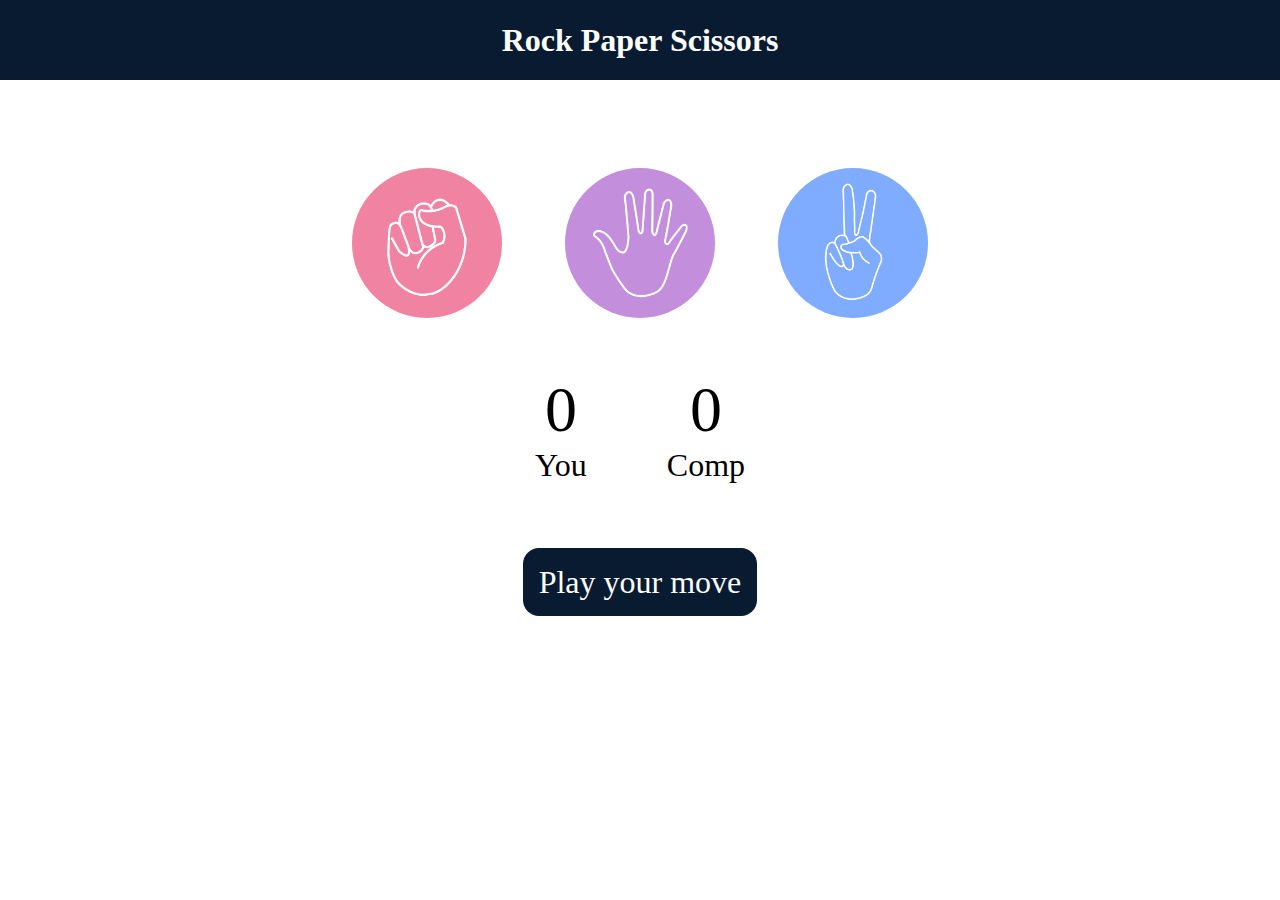
<file: rock paper/index.html>
<!DOCTYPE html>
<html lang="en">
  <head>
    <meta charset="UTF-8" />
    <meta name="viewport" content="width=device-width, initial-scale=1.0" />

    <title>Rock Paper Scissors Game</title>
    <link rel="stylesheet" href="style.css" />
    
  </head>
  <body>

    <h1>Rock Paper Scissors</h1>

    <div class="choices">

      <div class="choice" id="rock">
        <img src="./images/rock.png" />
      </div>

      <div class="choice" id="paper">
        <img src="./images/paper.png" />
      </div>

      <div class="choice" id="scissors">
        <img src="./images/scissors.png" />
      </div>

    </div>

    <div class="score-board">

      <div class="score">
        <p id="user-score">0</p>
        <p>You</p>
      </div>

      <div class="score">
        <p id="comp-score">0</p>
        <p>Comp</p>
      </div>

    </div>

    <div class="msg-container">
      <p id="msg">Play your move</p>
    </div>

    <script src="app.js"></script>

  </body>
</html>
</file>
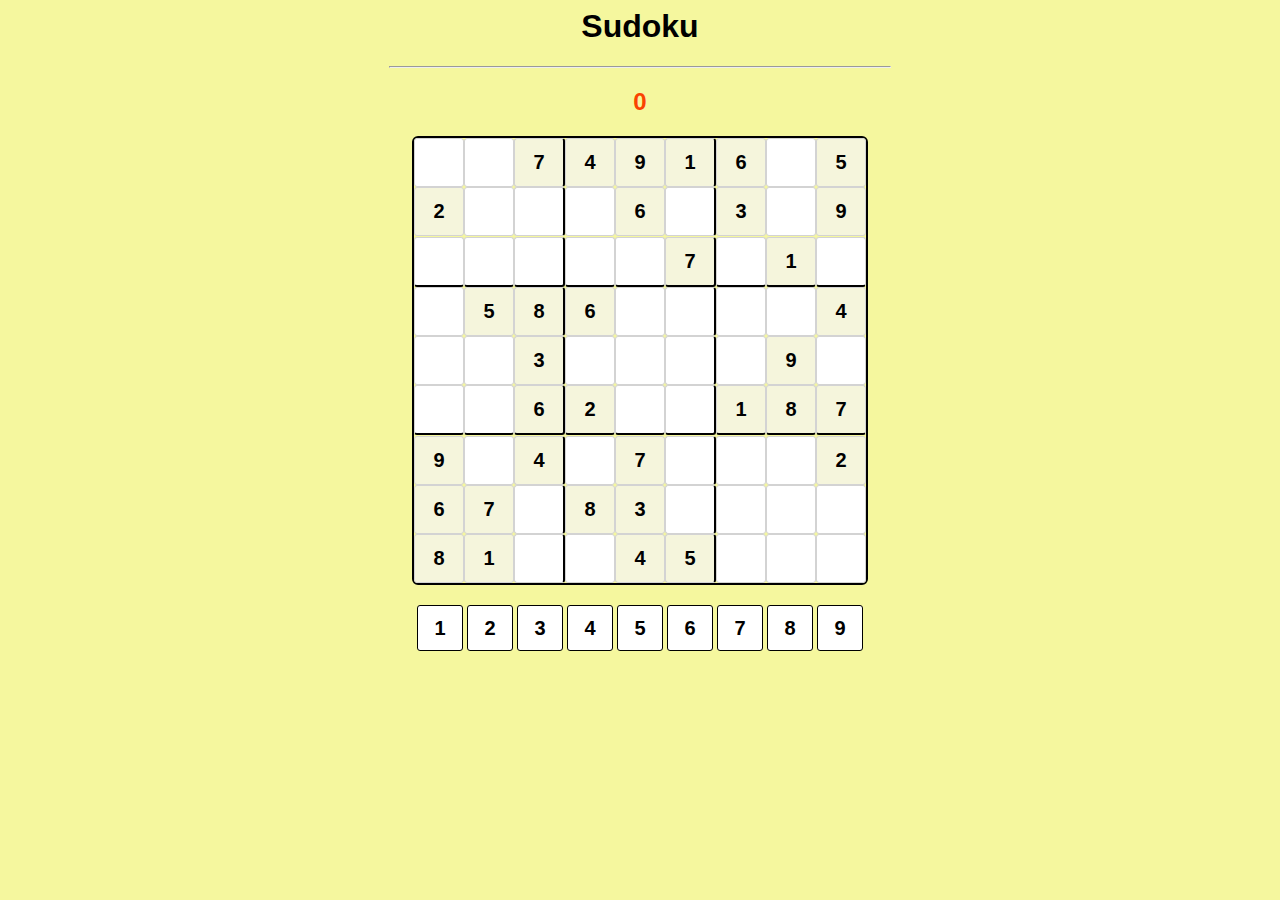
<file: suduko/index.html>
<html>
  <head>
    <meta charset="UTF-8">
    <meta name="viewport" content="width=device-width initial-scale=1.0 user-scalable=no">
    <title>Sudoku</title>

    <link rel="stylesheet" href="sudoku.css">
    <script src="sudoku.js"></script>
  </head>

  <body>
    <h1>Sudoku</h1>
    <hr>
    <h2 id="errors">0</h2>

    <!-- 9x9 board -->
    <div id="board"></div>
    <br>
    <div id="digits"></div>
  </body>
</html>
</file>
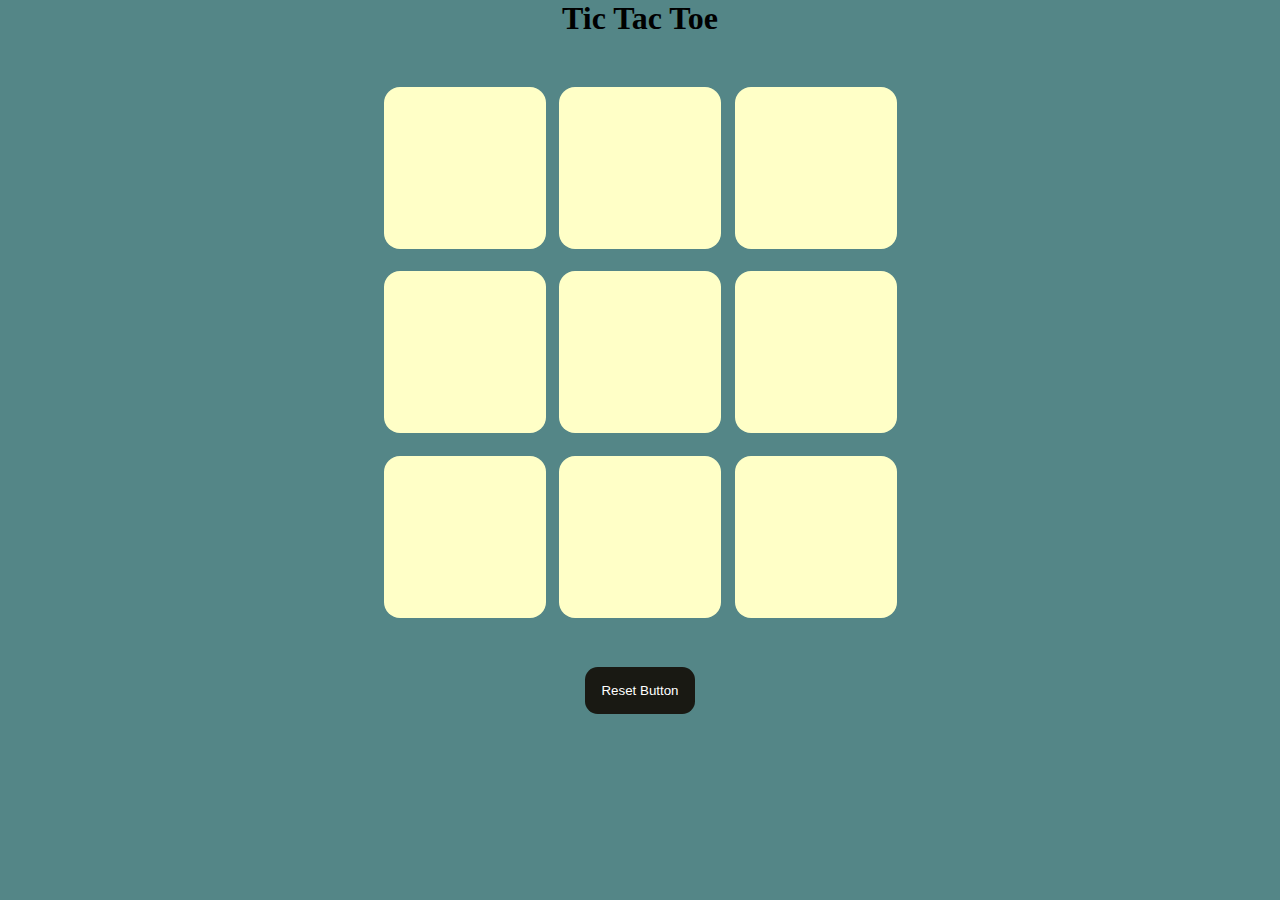
<file: tic tac toie/index.html>
<!DOCTYPE html>
<html lang="en">
<head>
  <meta charset="UTF-8">
  <meta name="viewport" content="width=device-width, initial-scale=1.0">
  <title>TIC TAC TOE GAME</title>
  <link rel="stylesheet" href="style.css">
</head>
<body>
  <div class="msg-cont hide">
    <p id="msg"> Winner </p>
    <button id="New-game"> New Game</button>
  </div>

  <main>
    <h1>Tic Tac Toe</h1>
    <div class="cont">
      <div class="Game">        
        <button class="box"></button>
        <button class="box"></button>
        <button class="box"></button>
        <button class="box"></button>
        <button class="box"></button>
        <button class="box"></button>
        <button class="box"></button>
        <button class="box"></button>
        <button class="box"></button>
      </div>
    </div>
    <button id="Reset-btn"> Reset Button</button>
  </main>
  
  <script src="app.js"></script>
</body>
</html>
</file>
<file: rock paper/style.css>
* {
  margin: 0;
  padding: 0;
  text-align: center;
}

h1 {
  background-color: #081b31;
  color: #fff;
  height: 5rem;
  line-height: 5rem;
}

.choice {
  height: 165px;
  width: 165px;
  border-radius: 50%;
  display: flex;
  justify-content: center;
  align-items: center;
}

.choice:hover {
  cursor: pointer;
  background-color: #081b31;
}

img {
  height: 150px;
  width: 150px;
  object-fit: cover;
  border-radius: 50%;
}

.choices {
  display: flex;
  justify-content: center;
  align-items: center;
  gap: 3rem;
  margin-top: 5rem;
}

.score-board {
  display: flex;
  justify-content: center;
  align-items: center;
  font-size: 2rem;
  margin-top: 3rem;
  gap: 5rem;
}

#user-score, #comp-score {
  font-size: 4rem;
}

.msg-container {
  margin-top: 5rem;
}

#msg {
  background-color: #081b31;
  color: #fff;
  font-size: 2rem;
  display: inline;
  padding: 1rem;
  border-radius: 1rem;
}
</file>
<file: suduko/sudoku.css>
body {
    font-family: Arial, Helvetica, sans-serif;
    text-align: center;
    background-color: #f5f79e;
}

hr {
    width: 500px;
}

#errors {
    color: rgb(250, 67, 1);
}

#board {
    width: 452px;
    height: 445px;
    border-top: 2px solid black;
    border-right:  2px solid black;
    border-left: 2px solid black;
    border-bottom: 2px solid black;
    border-radius: 6px;

    margin: 0 auto;
    display: flex;
    flex-wrap: wrap;
}

.tile {
    width: 48px; 
    height: 47px;
    border: 1px solid lightgray;
    border-radius: 3px;
    background-color: white;

    /* Text */
    font-size: 20px;
    font-weight: bold;
    display: flex;
    justify-content: center;
    align-items: center;
}

#digits {
    width: 450px;
    height: 50px;

    margin: 0 auto;
    display: flex;
    flex-wrap: wrap;
}

.number {
    width: 44px; 
    height: 44px;
    border: 1px solid black;
    border-radius: 3px;
    margin: 2px;
    background-color: white;

    /* Text */
    font-size: 20px;
    font-weight: bold;
    display: flex;
    justify-content: center;
    align-items: center;
}

.number-selected {
    background-color: rgb(168, 161, 161);
}

.tile-start {
    background-color: beige;
}

.horizontal-line {
    border-bottom: 2px solid black;
}

.vertical-line {
    border-right: 2px solid black;
}
</file>
<file: tic tac toie/style.css>
*{
  margin: 0;
  padding: 0;
}

body{
  background-color: #548687;
  text-align: center;
}

.cont{
  height: 70vh;
  display: flex;
  justify-content: center;
  align-items: center;
}

.Game{
  height: 60vmin;
  width: 60vmin;
  display: flex;
  flex-wrap: wrap;
  justify-content: center;
  align-items: center;
  gap: 1.5vmin;
}

.box{
  height: 18vmin;
  width: 18vmin;
  border-radius: 1rem;
  border: none;
  font-size: 8vmin;
  color: #b0413e;
  background-color: #ffffc7;
}

#Reset-btn{
  padding: 1rem;
  font-size: 1.3 rem;
  background-color: #191913;
  color: #fff;
  border: none;
  border-radius: 0.8rem;
}

#New-game{
  padding: 1rem;
  font-size: 1.3 rem;
  background-color: #191913;
  color: #fff;
  border: none;
  border-radius: 0.8rem;
}

#msg{
  color: #ffffc7;
  font-size: 8vmin;
}

.msg-cont{
  height: 100vmin;
  display: flex;
  flex-wrap: wrap;
  justify-content: center;
  align-items: center;
  flex-direction: column;
  gap: 3rem;
}

.hide{
  display: none;
}
</file>
